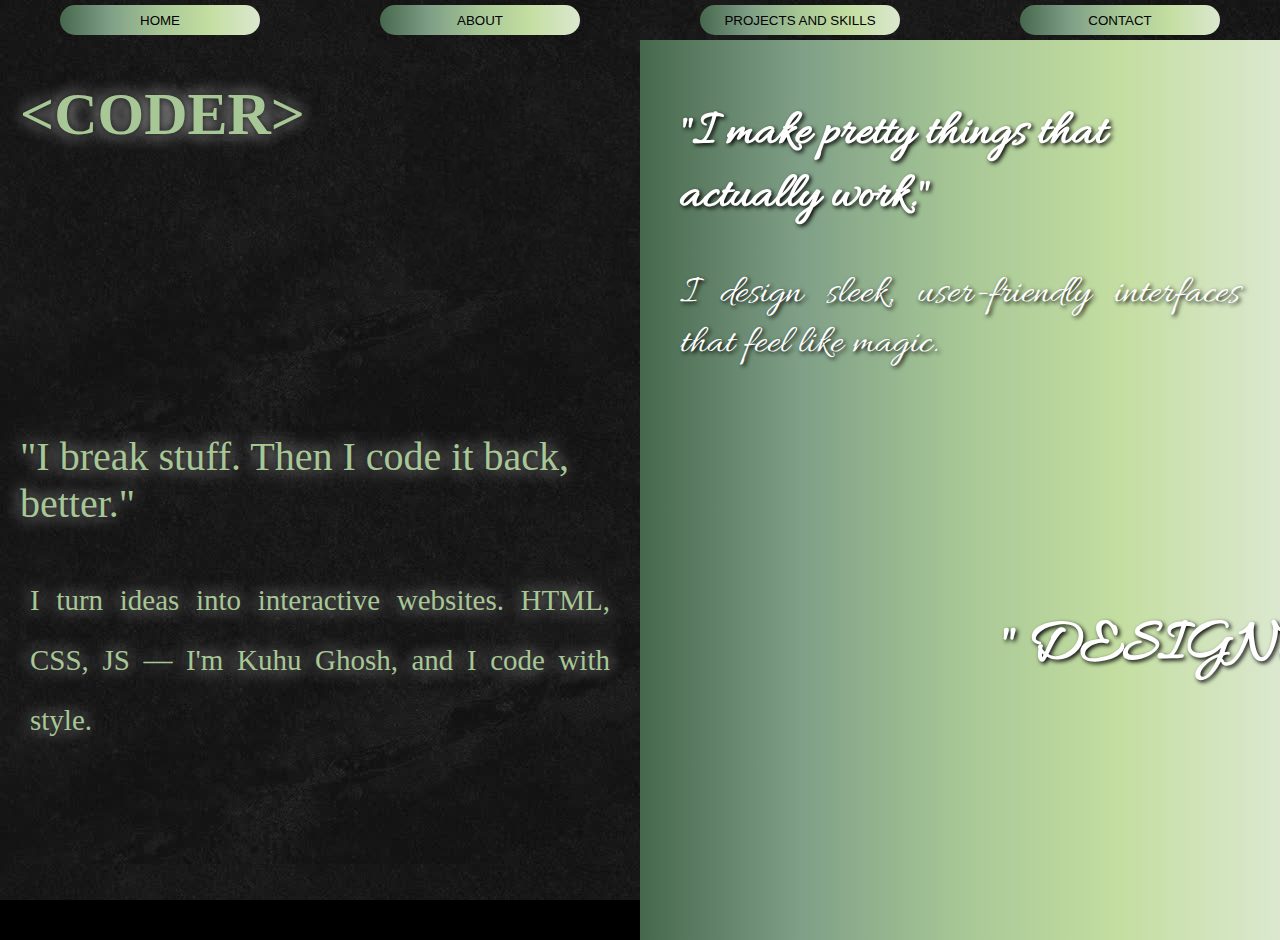
<file: index.html>
<!DOCTYPE html>
<html lang="en">

<head>
    <meta charset="UTF-8">
    <meta name="viewport" content="width=device-width, initial-scale=1.0">
    <title>Document</title>
    <link rel="stylesheet" href="home.css">
    <link
        href="https://fonts.googleapis.com/css2?family=Pacifico&family=Satisfy&family=Great+Vibes&family=Allura&family=Dancing+Script&display=swap"
        rel="stylesheet">

</head>

<body>
    <div class="menu">
        <ul>
            <button class="butt" style="background-color: transparent;border: transparent;"
                onclick="window.location.href='index.html'">
                <li>HOME</li>
            </button>
            <button class="butt" style="background-color: transparent;border: transparent;"
                onclick="window.location.href='about.html'">
                <li>ABOUT</li>
            </button>
            <button class="butt" style="background-color: transparent;border: transparent;"
                onclick="window.location.href='project.html'">
                <li>PROJECTS AND SKILLS</li>
            </button>
            <button class="butt" style="background-color: transparent;border: transparent;"
                onclick="window.location.href='contact.html'">
                <li>CONTACT</li>
            </button>
        </ul>
    </div>
    <div class="container">
        <div class="coder">
            <div class="box1">
                <div class="box3">
                    <h1>&ltCODER&gt</h1>
                    <div class="photo">
                        <img src="image/WhatsApp Image 2025-05-20 at 19.01.50_2efc9303.jpg"
                            style="width:150px; height:auto;border: 5px solid white;">
                        <img src="image/WhatsApp Image 2025-05-20 at 19.09.14_b43454e9.jpg"
                            style="width:150px; height:225px;border: 5px solid white;">
                    </div>
                </div>
                <h2 class="glitch">"I break stuff. Then I code it back, better."</h2>
                <p>I turn ideas into interactive websites.
                    HTML, CSS, JS — I'm Kuhu Ghosh, and I code with style.</p>
            </div>
        </div>
        <div class="designer"
            style="background: linear-gradient(to left, #dbe8cf, #c4dea1, #a7c796, #7f9f87, #46684c); color: rgb(255, 255, 255);">
            <div class="box2">
                <h2>"I make pretty things that actually work."</h2>
                <p>I design sleek, user-friendly interfaces that feel like magic.

                </p>
                <div class="box4">
                    <div class="photo1" style="width: 200px;height: 180px;"><img
                            src="image/WhatsApp Image 2025-05-20 at 19.01.52_60a764f5.jpg"
                            style="width:200px; height:180px;border: 5px solid white; object-fit: cover; object-position: top;"
                            alt=""></div>
                    <h1>" DESIGNER "</h1>
                </div>
            </div>
        </div>
    </div>
    </div>

</body>

</html>
</file>
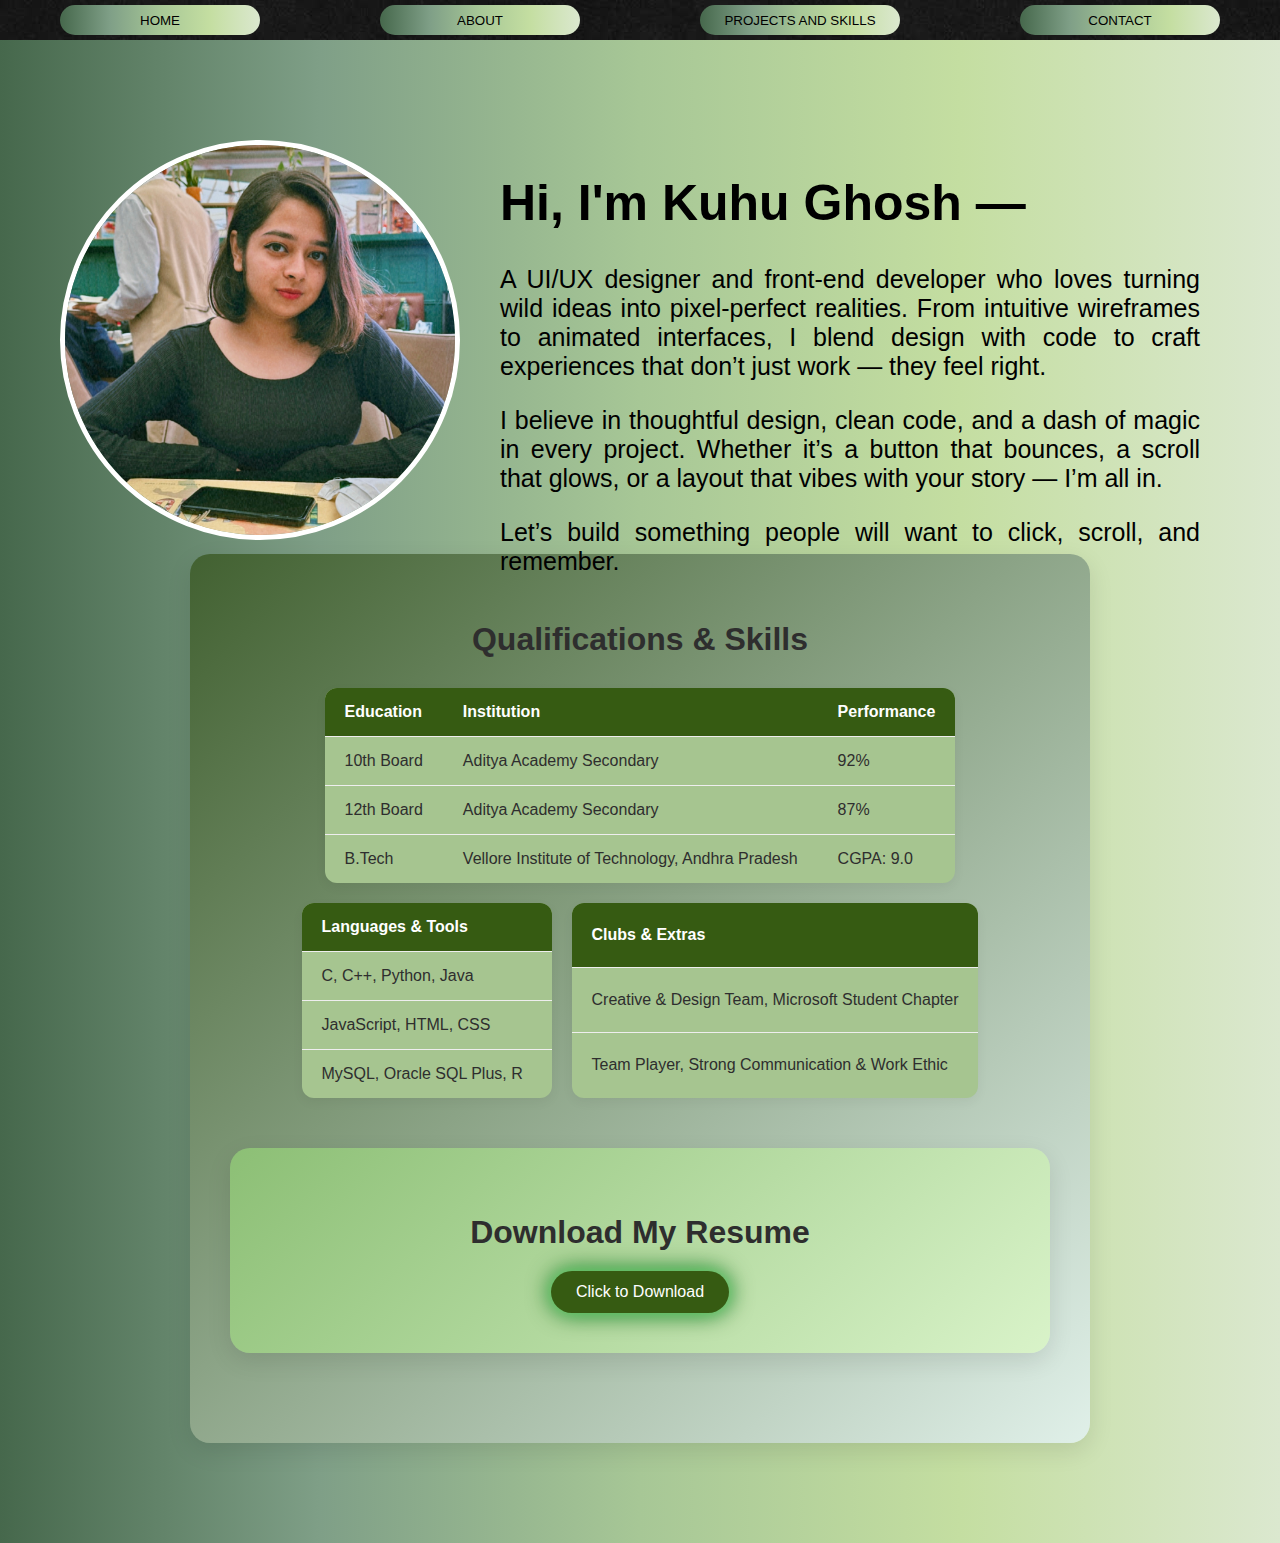
<file: about.html>
<!DOCTYPE html>
<html lang="en">

<head>
    <meta charset="UTF-8">
    <meta name="viewport" content="width=device-width, initial-scale=1.0">
    <title>Document</title>
    <link rel="stylesheet" href="about.css">
</head>

<body>
    <div class="menu">
        <ul>
            <button class="butt" style="background-color: transparent;border: transparent;"
                onclick="window.location.href='index.html'">
                <li>HOME</li>
            </button>
            <button class="butt" style="background-color: transparent;border: transparent;"
                onclick="window.location.href='about.html'">
                <li>ABOUT</li>
            </button>
            <button class="butt" style="background-color: transparent;border: transparent;"
                onclick="window.location.href='project.html'">
                <li>PROJECTS AND SKILLS</li>
            </button>
            <button class="butt" style="background-color: transparent;border: transparent;"
                onclick="window.location.href='contact.html'">
                <li>CONTACT</li>
            </button>
        </ul>
    </div>

    <div class="container">
        <div class="photo"><img src="image/ku.jpg" alt=""></div>
        <div class="text">
            <section class="about" style="font-family: 'Segoe UI', sans-serif;">
                <h1>Hi, I'm Kuhu Ghosh —</h1>
                <p>
                    A UI/UX designer and front-end developer who loves turning wild ideas into pixel-perfect realities.
                    From intuitive wireframes to animated interfaces, I blend design with code to craft experiences
                    that don’t just work — they feel right.
                </p>
                <p>
                    I believe in thoughtful design, clean code, and a dash of magic in every project.
                    Whether it’s a button that bounces, a scroll that glows, or a layout that vibes with your story —
                    I’m all in.
                </p>
                <p>
                    Let’s build something people will want to click, scroll, and remember.
                </p>
            </section>

        </div>
    </div>
    <div class="skills" style="padding-top: 30px;">
        <section class="qualifications">
            <h2> Qualifications & Skills</h2>

            <div class="qual-table">
                <table>
                    <tr>
                        <th>Education</th>
                        <th>Institution</th>
                        <th>Performance</th>
                    </tr>
                    <tr>
                        <td>10th Board</td>
                        <td>Aditya Academy Secondary</td>
                        <td>92%</td>
                    </tr>
                    <tr>
                        <td>12th Board</td>
                        <td>Aditya Academy Secondary</td>
                        <td>87%</td>
                    </tr>
                    <tr>
                        <td>B.Tech</td>
                        <td>Vellore Institute of Technology, Andhra Pradesh</td>
                        <td>CGPA: 9.0</td>
                    </tr>
                </table>

                <table>
                    <tr>
                        <th>Languages & Tools</th>
                    </tr>
                    <tr>
                        <td>C, C++, Python, Java</td>
                    </tr>
                    <tr>
                        <td>JavaScript, HTML, CSS</td>
                    </tr>
                    <tr>
                        <td>MySQL, Oracle SQL Plus, R</td>
                    </tr>
                </table>

                <table>
                    <tr>
                        <th>Clubs & Extras</th>
                    </tr>
                    <tr>
                        <td>Creative & Design Team, Microsoft Student Chapter</td>
                    </tr>
                    <tr>
                        <td>Team Player, Strong Communication & Work Ethic</td>
                    </tr>
                </table>
            </div>
            <div class="resume-download">
  <h2>Download My Resume</h2>
  <a href="cv.pdf" download class="download-button"> Click to Download</a>
</div>

        </section>
    </div>
 
</body>

</html>
</file>
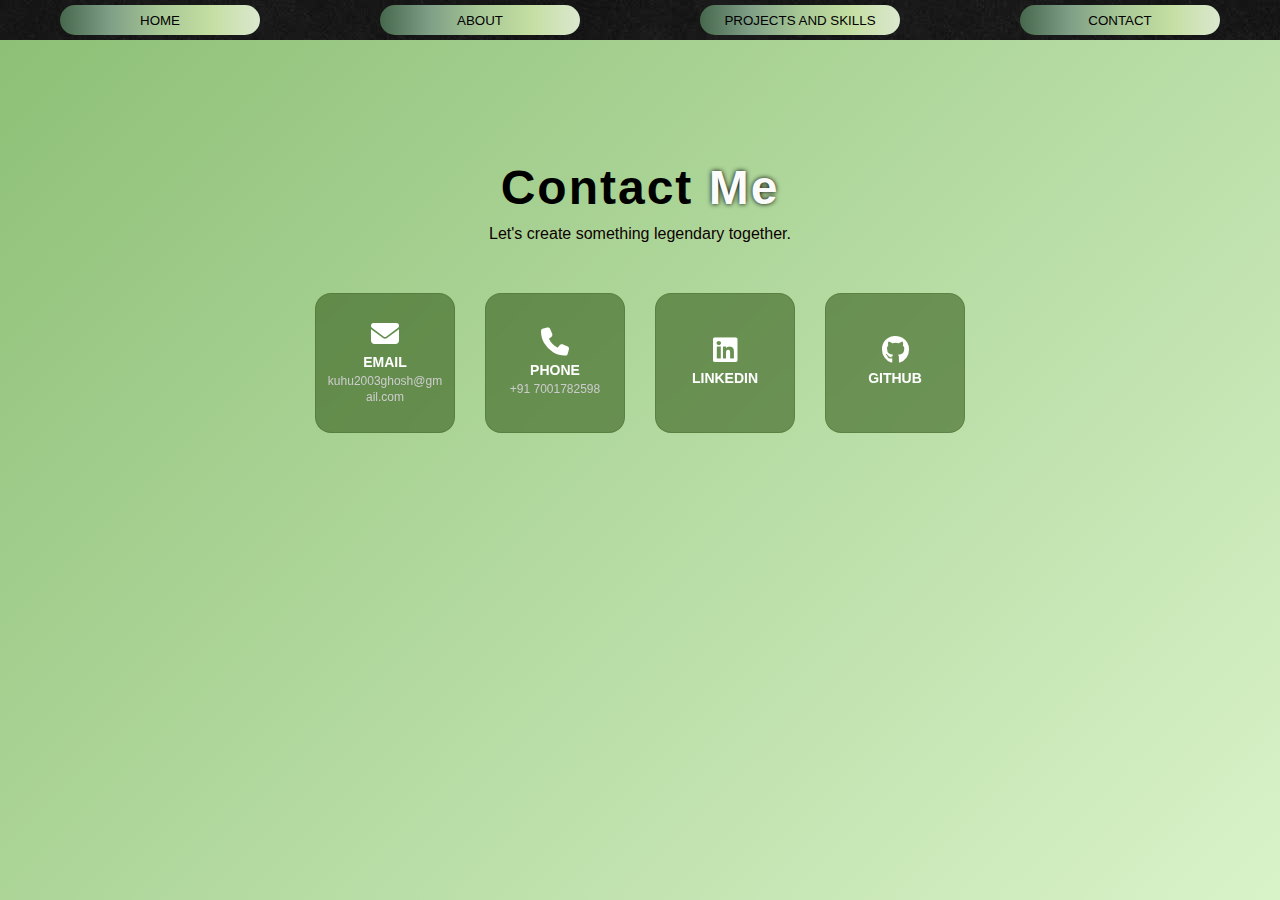
<file: contact.html>
<!DOCTYPE html>
<html lang="en">
<head>
  <meta charset="UTF-8" />
  <meta name="viewport" content="width=device-width, initial-scale=1.0"/>
  <title>Contact</title>
  <link rel="stylesheet" href="contact.css" />
  <link rel="stylesheet" href="https://cdnjs.cloudflare.com/ajax/libs/font-awesome/6.5.0/css/all.min.css"/>
  <link href="https://fonts.googleapis.com/css2?family=Orbitron:wght@400;600&display=swap" rel="stylesheet">
</head>
<body>
    <div class="menu">
        <ul>
            <button class="butt" style="background-color: transparent;border: transparent;"
                onclick="window.location.href='index.html'">
                <li>HOME</li>
            </button>
            <button class="butt" style="background-color: transparent;border: transparent;"
                onclick="window.location.href='about.html'">
                <li>ABOUT</li>
            </button>
            <button class="butt" style="background-color: transparent;border: transparent;"
                onclick="window.location.href='project.html'">
                <li>PROJECTS AND SKILLS</li>
            </button>
            <button class="butt" style="background-color: transparent;border: transparent;"
                onclick="window.location.href='contact.html'">
                <li>CONTACT</li>
            </button>
        </ul>
    </div>
  <div class="contact-container">
    <h1>Contact <span class="highlight">Me</span></h1>
    <p class="subtitle">Let's create something legendary together.</p>
    <div class="contact-icons">

      <div class="icon-block">
        <i class="fas fa-envelope"></i>
        <p>Email</p>
        <span class="info-text">kuhu2003ghosh@gmail.com</span>
      </div>

      <div class="icon-block">
        <i class="fas fa-phone"></i>
        <p>Phone</p>
        <span class="info-text">+91 7001782598</span>
      </div>

      <a href="https://www.linkedin.com/in/kuhu-ghosh-48601b366/" class="icon-block" target="_blank">
        <i class="fab fa-linkedin"></i>
        <p>LinkedIn</p>
      </a>

      <a href="https://github.com/Kuhu-Ghosh" class="icon-block" target="_blank">
        <i class="fab fa-github"></i>
        <p>GitHub</p>
      </a>

    </div>
  </div>
</body>
</html>
</file>
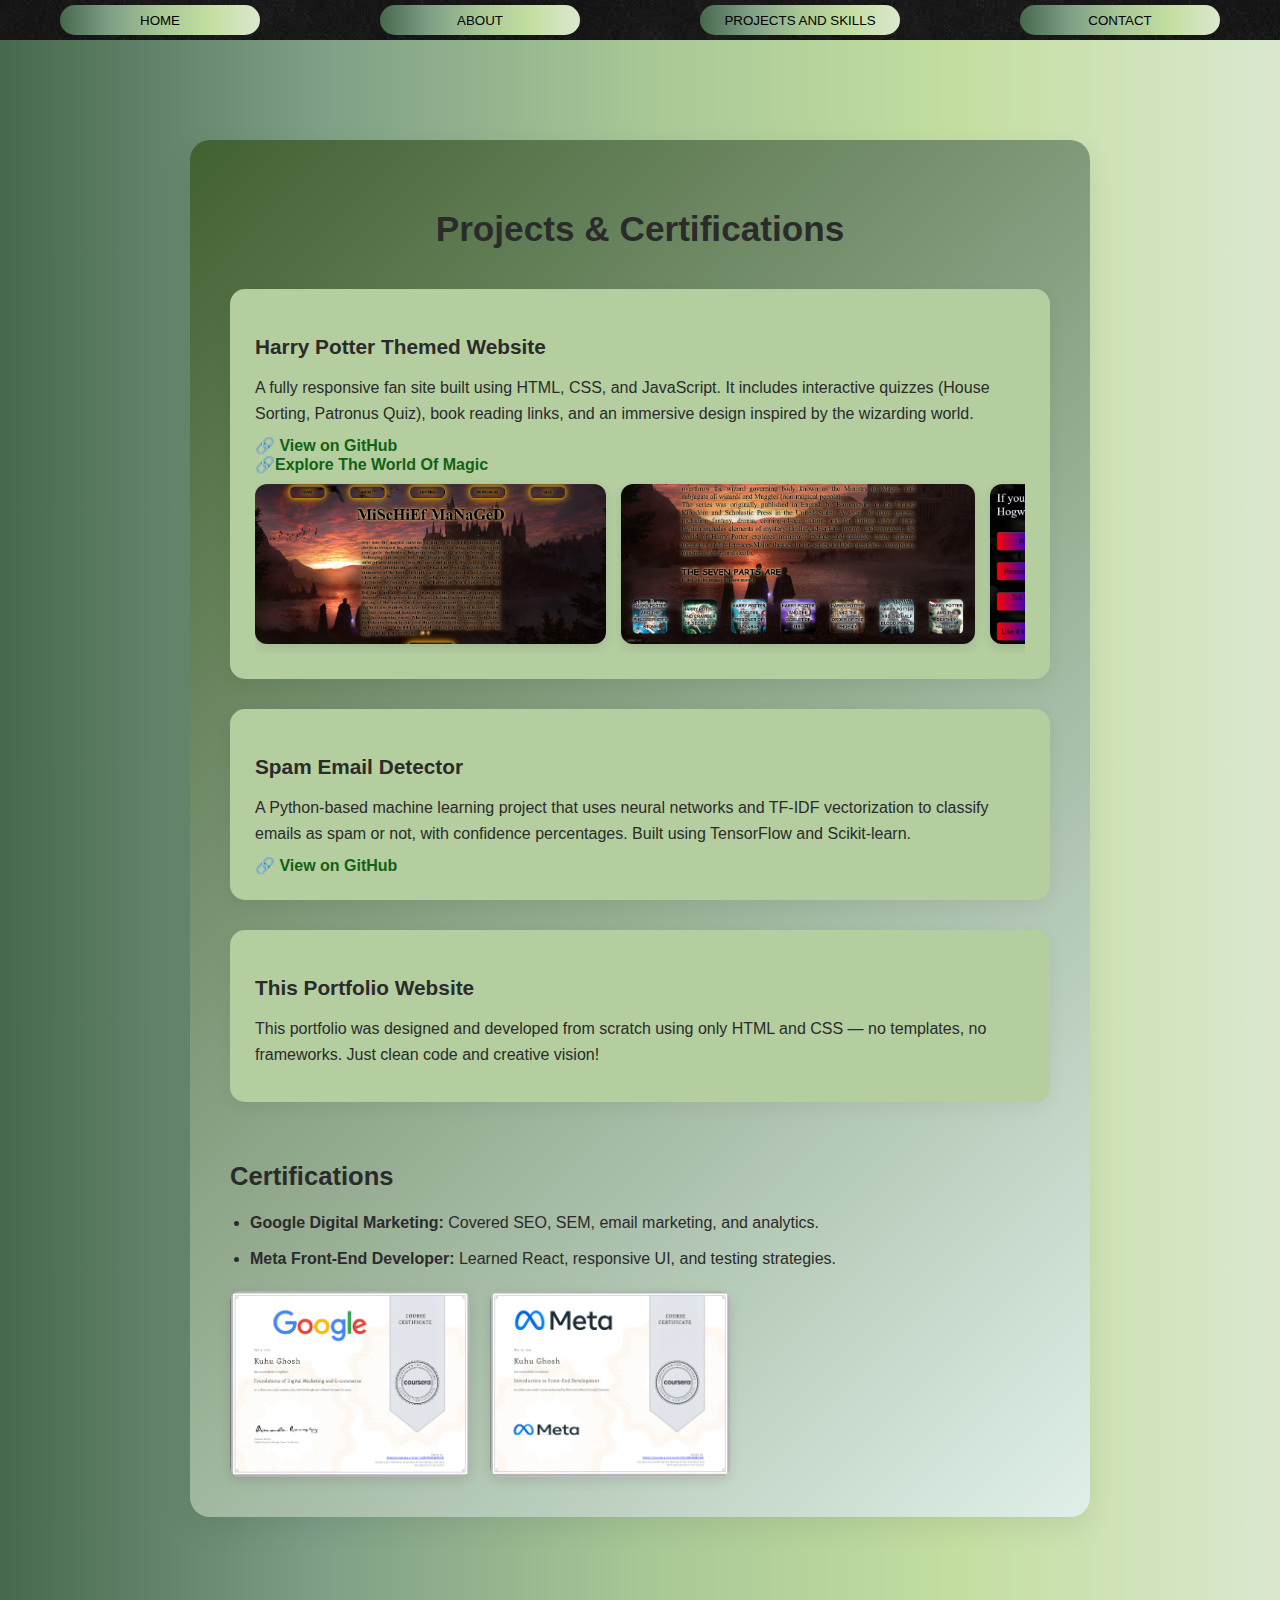
<file: project.html>
<!DOCTYPE html>
<html lang="en">

<head>
    <meta charset="UTF-8">
    <meta name="viewport" content="width=device-width, initial-scale=1.0">
    <title>Projects & Certifications</title>
    <link rel="stylesheet" href="project.css">
</head>

<body>

    <div class="menu">
        <ul>
            <button class="butt" style="background-color: transparent;border: transparent;"
                onclick="window.location.href='index.html'">
                <li>HOME</li>
            </button>
            <button class="butt" style="background-color: transparent;border: transparent;"
                onclick="window.location.href='about.html'">
                <li>ABOUT</li>
            </button>
            <button class="butt" style="background-color: transparent;border: transparent;"
                onclick="window.location.href='project.html'">
                <li>PROJECTS AND SKILLS</li>
            </button>
            <button class="butt" style="background-color: transparent;border: transparent;"
                onclick="window.location.href='contact.html'">
                <li>CONTACT</li>
            </button>
        </ul>
    </div>

    <div class="certificate">
        <section class="projects-certifications">
            <h2>Projects & Certifications</h2>

            <div class="project-list">

                <!-- Project 1 -->
                <div class="project-card">
                    <h3>Harry Potter Themed Website</h3>
                    <p>A fully responsive fan site built using HTML, CSS, and JavaScript. It includes interactive
                        quizzes (House Sorting, Patronus Quiz), book reading links, and an immersive design inspired by
                        the wizarding world.</p>
                    <div class="a" style="display: flex;flex-direction: column;">
                        <a href="https://github.com/Kuhu-Ghosh/HARRYPOTTER" target="_blank">🔗 View on GitHub</a>
                        <a href="https://kuhu-ghosh.github.io/HARRYPOTTER/" target="_blank">🔗Explore The World Of
                            Magic</a>
                    </div>
                    <div class="project-gallery">
                        <img src="hp/Screenshot 2025-05-16 165413.png" alt="Harry Potter Screenshot 1">
                        <img src="hp/Screenshot 2025-05-16 165436.png" alt="Harry Potter Screenshot 2">
                        <img src="hp/Screenshot 2025-05-16 165449.png" alt="Harry Potter Screenshot 3">
                        <img src="hp/Screenshot 2025-05-16 165504.png" alt="Harry Potter Screenshot 4">
                        <img src="hp/Screenshot 2025-05-16 165515.png" alt="Harry Potter Screenshot 5">
                        <img src="hp/Screenshot 2025-05-16 165528.png" alt="Harry Potter Screenshot 6">
                        <img src="hp/Screenshot 2025-05-16 165541.png" alt="Harry Potter Screenshot 7">
                    </div>
                </div>

                <!-- Project 2 -->
                <div class="project-card">
                    <h3>Spam Email Detector</h3>
                    <p>A Python-based machine learning project that uses neural networks and TF-IDF vectorization to
                        classify emails as spam or not, with confidence percentages. Built using TensorFlow and
                        Scikit-learn.</p>
                    <a href="https://github.com/Kuhu-Ghosh/Spam_email_detector-" target="_blank">🔗 View on
                        GitHub</a>
                </div>
                <div class="project-card portfolio-note">
                    <h3> This Portfolio Website</h3>
                    <p>This portfolio was designed and developed from scratch using only HTML and CSS — no
                        templates, no
                        frameworks. Just clean code and creative vision!</p>
                </div>

            </div>


            <!-- Certifications -->
            <div class="certifications">
                <h3>Certifications</h3>
                <ul>
                    <li><strong>Google Digital Marketing:</strong> Covered SEO, SEM, email marketing, and analytics.
                    </li>
                    <li><strong>Meta Front-End Developer:</strong> Learned React, responsive UI, and testing
                        strategies.
                    </li>
                </ul>
                <div class="cert-images">
                    <img src="certificate/Screenshot 2025-05-21 001313.png" alt="Google Certificate">
                    <img src="certificate/Screenshot 2025-05-21 001403.png" alt="Meta Certificate">
                </div>
            </div>
        </section>
    </div>

</body>

</html>
</file>
<file: home.css>
@keyframes flyFromLeft {
  0% {
    transform: translateX(-100vw) rotate(0deg);
    opacity: 0;
  }

  100% {
    transform: translateX(0) rotate(-7deg);
    opacity: 1;
  }
}

@keyframes flyFromRight {
  0% {
    transform: translateX(100vw) rotate(0deg);
    opacity: 0;
  }

  100% {
    transform: translateX(0) rotate(6deg);
    opacity: 1;
  }
}

@keyframes flyFromTopLeft {
  0% {
    transform: translate(-100vw, -100vh) rotate(-15deg);
    opacity: 0;
  }

  100% {
    transform: translate(0, 0) rotate(0deg);
    opacity: 1;
  }
}

* {
  box-sizing: border-box;
}


body {
  background-color: black;
  margin: 0px;
  padding: 0px;
  overflow-y: hidden;
}

.menu {

  height: 40px;
  color: aliceblue;
  background-image: url(image/gettyimages-1448291104-640x640.jpg);
}

.menu ul {
  display: flex;
  list-style: none;
  justify-content: space-around;
  align-items: center;
  padding: 0;
  margin: 0;
  height: 100%;
}

.menu ul li {
  background: linear-gradient(to left, #dbe8cf, #c4dea1, #a7c796, #7f9f87, #46684c);
  color: rgb(0, 0, 0);
  width: 200px;
  display: flex;
  justify-content: center;
  align-items: center;
  height: 30px;
  border-radius: 20px;
}

.container {
  width: 100vw;
  height: 100vh;
  display: flex;
  justify-content: center;
  align-items: center;
}

.coder {
  width: 50vw;
  height: 100vh;
  background-image: url(image/gettyimages-1448291104-640x640.jpg);
  background-attachment: fixed;
  display: flex;
  flex-direction: row;
}


.designer {
  width: 50vw;
  height: 100vh;
  color: white;
}

.box1 h1 {
  padding-left: 20px;
  font-size: 60px;
  color:#a7c796;
  text-shadow: 0 0 8px rgb(0, 0, 0), 0 0 16px rgb(255, 255, 255);
}

.box2 {
  padding: 20px;
  padding-right: 40px;
}

.box2 h2 {
  font-family: 'Allura', cursive;
  text-shadow: 2px 2px 4px black;
  padding-left: 20px;
  font-size: 50px;
}

.box2 p {
  font-family: 'Allura', cursive;
  text-shadow: 2px 2px 4px black;
  padding-left: 20px;
  font-size: 40px;
  text-align: justify;
  margin-top: 0px;
  padding-top: 0px;
}

.box2 h1 {
  padding-left: 140px;
  padding-top: 60px;
  font-family: 'Allura', cursive;
  font-size: 60px;
  text-shadow: 2px 2px 4px black;
}

.box1 h2 {
  font-weight: 200;
  padding-left: 20px;
  font-size: 40px;
  padding-top: 200px;
  color:#a7c796;
  text-shadow: 0 0 8px rgb(0, 0, 0), 0 0 16px rgb(255, 255, 255);
}

.box1 p {
  text-align: justify;
  font-size: 29px;
  line-height: 60px;
  color:#a7c796;
  text-shadow: 0 0 8px rgb(0, 0, 0), 0 0 16px rgb(255, 255, 255);
  margin: 0;
  padding: 10px 30px 30px 30px;
}

.photo {
  background-image: url(image/gettyimages-1448291104-640x640.jpg);
  width: 300px;
  height: 200px;
  margin-left: 100px;
  margin-top: 50px;
  display: flex;
  gap: 100px;
  position: relative;
}

.box3 {
  display: flex;
  width: 50vw;
  height: 160px;
  gap: 0px;

}

.photo img {
  position: absolute;
  width: 150px;
  height: auto;
  border: 5px solid white;
  box-shadow: 0 4px 8px rgba(0, 0, 0, 0.4);
  transition: transform 0.3s ease;
  opacity: 0;
}

.photo img:first-child {
  transform: rotate(-6deg);
  left: 0px;
  top: 10px;
  z-index: 1;
  animation: flyFromLeft 1s ease-out forwards;
}

.photo img:last-child {
  transform: rotate(6deg);
  left: 140px;
  z-index: 2;
  animation: flyFromRight 1s ease-out forwards;
  animation-delay: 0.3s;
}

.box4 {
  display: flex;
  width: 730px;
  height: 180px;
  padding-top: 100px;
}

.photo1 img {
  animation: flyFromTopLeft 1s ease-out forwards;
  opacity: 0;
}

.butt {
  color: white;
  border: none;
  border-radius: 50px;
  cursor: pointer;
  transition: box-shadow 0.3s ease;
}

.butt:active {
  box-shadow: 0 0 15px #60c12f, 0 0 25px #7cd423, 0 0 40px #fbfbfc;
  outline: none;
}

@media (max-width: 768px) {
    .container {
        flex-direction: column;
        align-items: center;
        text-align: center;
        padding: 20px;
    }

    .photo {
        padding: 20px 0;
        width: 80%;
        height: auto;
    }

    .photo img {
        width: 80%;
        height: auto;
    }

    .text {
        width: 90%;
        font-size: 1rem;
        padding: 10px 0;
    }

    .menu ul {
        flex-direction: column;
        gap: 10px;
        flex-wrap: wrap;
        justify-content: center;
        padding: 10px 0;
    }

    .coder, .designer {
        width: 100vw;
        height: auto;
        flex-direction: column;
    }

    .box1 h1, .box2 h1, .box1 h2, .box2 h2, .box2 p, .box1 p {
        font-size: 1.2rem;
        padding: 10px;
    }

    .menu ul li {
        width: 100%;
    }
}
</file>
<file: about.css>
* {
  box-sizing: border-box;
}

body {
  background: linear-gradient(to left, #dbe8cf, #c4dea1, #a7c796, #7f9f87, #46684c);
  margin: 0px;
  padding-top: 0px;
  overflow-x: hidden;
}

.menu {
  margin: 0px;
  padding-top: 0px;
  height: 40px;
  color: aliceblue;
  background-image: url(image/gettyimages-1448291104-640x640.jpg);
}

.menu ul {
  display: flex;
  list-style: none;
  justify-content: space-around;
  align-items: center;
  padding: 0;
  margin: 0;
  height: 100%;
}

.menu ul li {
  background: linear-gradient(to left, #dbe8cf, #c4dea1, #a7c796, #7f9f87, #46684c);
  color: rgb(0, 0, 0);
  width: 200px;
  display: flex;
  justify-content: center;
  align-items: center;
  height: 30px;
  border-radius: 20px;
}

.butt {
  color: white;
  border: none;
  border-radius: 50px;
  cursor: pointer;
  transition: box-shadow 0.3s ease;
}

.butt:active {
  box-shadow: 0 0 15px #6ce176, 0 0 25px #03540d, 0 0 40px #fbfbfc;
  outline: none;
}

.container {
  width: 100vw;
  height: 30vw;
  display: flex;
}

.photo {
  width: 500px;
  height: 400px;
  padding-top: 100px;
  padding-left: 60px;
}

.photo img {
  width: 400px;
  height: 400px;
  border: 5px solid white;
  object-fit: cover;
  border-radius: 50%;
}

.text {
  padding-top: 100px;
  width: 700px;
  font-size: 25px;
  text-align: justify;
}

.qualifications {
  max-width: 900px;
  margin: 100px auto;
  padding: 40px;
  font-family: 'Segoe UI', sans-serif;
  background: linear-gradient(135deg, #426131, #e0f0e9);
  border-radius: 20px;
  box-shadow: 0 8px 24px rgba(0, 0, 0, 0.1);
  color: #2e2e2e;
}

.qualifications h2 {
  text-align: center;
  font-size: 2rem;
  margin-bottom: 30px;
}

.qual-table {
  display: flex;
  flex-wrap: wrap;
  gap: 20px;
  justify-content: center;
}

.qual-table table {
  border-collapse: collapse;
  min-width: 250px;
  background-color: #a6c590;
  border-radius: 12px;
  overflow: hidden;
  box-shadow: 0 4px 12px rgba(0, 0, 0, 0.05);
}

.qual-table th,
.qual-table td {
  padding: 15px 20px;
  text-align: left;
  border-bottom: 1px solid #eee;
}

.qual-table th {
  background-color: #365b12;
  color: white;
  font-size: 1rem;
}

.qual-table tr:last-child td {
  border-bottom: none;
}

.resume-download {
  max-width: 900px;
  margin: 50px auto;
  padding: 40px;
  background: linear-gradient(135deg, #8cbf75, #d9f3c9);
  border-radius: 20px;
  box-shadow: 0 8px 24px rgba(0, 0, 0, 0.1);
  text-align: center;
  font-family: 'Segoe UI', sans-serif;
}

.resume-download h2 {
  font-size: 2rem;
  margin-bottom: 20px;
  color: #2e2e2e;
}

.download-button {
  display: inline-block;
  padding: 12px 25px;
  font-size: 1rem;
  color: white;
  background-color: #365b12;
  text-decoration: none;
  border-radius: 30px;
  box-shadow: 0 0 15px #6ce176, 0 0 25px #03540d;
  transition: background-color 0.3s, transform 0.2s;
}

.download-button:hover {
  background-color: #4caf50;
  transform: scale(1.05);
}

/* ✅ MOBILE ONLY CHANGES BELOW */
@media (max-width: 768px) {
  .menu ul {
    flex-direction: column;
    gap: 10px;
    padding: 10px 0;
  }

  .menu ul li {
    width: 90%;
    max-width: 200px;
    margin: 5px auto;
  }

  .container {
    flex-direction: column;
    align-items: center;
    height: auto;
    padding: 20px;
    gap: 20px;
  }

  .photo {
    width: 100%;
    padding: 0;
    display: flex;
    justify-content: center;
    height: auto;
  }

  .photo img {
    width: 80%;
    height: auto;
  }

  .text {
    width: 90%;
    font-size: 1rem;
    padding: 10px;
    text-align: center;
  }

  .qualifications {
    padding: 20px;
    margin: 40px 10px;
  }

  .qual-table {
    flex-direction: column;
    align-items: center;
  }

  .resume-download {
    padding: 20px;
    margin: 20px 10px;
  }

  .download-button {
    font-size: 0.9rem;
    padding: 10px 20px;
  }

  
     .menu ul {
        flex-wrap: wrap;
        justify-content: center;
        padding: 10px 0;
    }

    .menu ul li {
        width: 100%;
        max-width: 200px;
        margin: 5px auto;
    }
}
</file>
<file: contact.css>
* {
  margin: 0;
  padding: 0;
  box-sizing: border-box;
}

.menu {

  height: 40px;
  color: aliceblue;
  background-image: url(image/gettyimages-1448291104-640x640.jpg);
}

.menu ul {
  display: flex;
  list-style: none;
  justify-content: space-around;
  align-items: center;
  padding: 0;
  margin: 0;
  height: 100%;
}

.menu ul li {
  background: linear-gradient(to left, #dbe8cf, #c4dea1, #a7c796, #7f9f87, #46684c);
  color: rgb(0, 0, 0);
  width: 200px;
  display: flex;
  justify-content: center;
  align-items: center;
  height: 30px;
  border-radius: 20px;
}

body {
  background: linear-gradient(135deg, #8cbf75, #d9f3c9);
  font-family: 'Segoe UI', sans-serif;
  color: rgb(0, 0, 0);
  text-align: center;
  
}

.butt {
  color: white;
  border: none;
  border-radius: 50px;
  cursor: pointer;
  transition: box-shadow 0.3s ease;
}

.butt:active {
  box-shadow: 0 0 15px #6ce176, 0 0 25px #03540d, 0 0 40px #fbfbfc;
  outline: none;
}

.contact-container{
    padding-top: 150px;
  min-height: calc(100vh - 40px); 
  padding: 120px 20px 60px;
  box-sizing: border-box;

}

.contact-container h1 {
  font-size: 48px;
  font-weight: 600;
  letter-spacing: 2px;
}

.highlight {
  color: #fbfbfb;
  text-shadow: 0 0 5px #000000;
}

.subtitle {
  margin-top: 10px;
  font-size: 16px;
  color: #0e0101;
}

.contact-icons {
  display: flex;
  justify-content: center;
  flex-wrap: wrap;
  gap: 30px;
  margin-top: 50px;
  animation: fadeIn 1.5s ease-in-out;
}

.icon-block {
  background: rgba(55, 95, 30, 0.6);
  backdrop-filter: blur(10px);
  border: 1px solid rgba(36, 69, 7, 0.2);
  border-radius: 16px;
  width: 140px;
  height: 140px;
  display: flex;
  flex-direction: column;
  align-items: center;
  justify-content: center;
  transition: transform 0.3s ease, box-shadow 0.3s ease, border 0.3s ease;
  color: white;
  text-decoration: none;
  position: relative;
  overflow: hidden;
}

.icon-block:hover {
  transform: translateY(-10px) scale(1.05);
  box-shadow: 0 0 20px #000000;
  border: 1px solid #39750f;
  cursor: pointer;
}

.icon-block i {
  font-size: 28px;
  margin-bottom: 6px;
}

.icon-block p {
  font-size: 14px;
  font-weight: 600;
  margin-bottom: 4px;
  text-transform: uppercase;
}

.info-text {
  font-size: 12px;
  color: #cccccc;
  padding: 0 10px;
  word-break: break-word;
  line-height: 1.3;
}

@keyframes fadeIn {
  from { opacity: 0; transform: translateY(20px); }
  to   { opacity: 1; transform: translateY(0); }
}


@media (max-width: 768px) {

    .menu ul {
        flex-direction: column;
        gap: 10px;
    }
}

@media (max-width: 768px) {
    .menu ul {
        flex-wrap: wrap;
        justify-content: center;
        padding: 10px 0;
    }

    .menu ul li {
        width: 100%;
        max-width: 200px;
        margin: 5px auto;
    }
}
</file>
<file: project.css>
* {
  box-sizing: border-box;
}


body {
    background: linear-gradient(to left, #dbe8cf, #c4dea1, #a7c796, #7f9f87, #46684c);
    margin: 0px;
    padding-top: 0px;
    overflow-x: hidden;
}

.menu {
    margin: 0px;
    padding-top: 0px;
    height: 40px;
    color: aliceblue;
    background-image: url(image/gettyimages-1448291104-640x640.jpg);
}

.menu ul {
    display: flex;
    list-style: none;
    justify-content: space-around;
    align-items: center;
    padding: 0;
    margin: 0;
    height: 100%;
}

.menu ul li {
    background: linear-gradient(to left, #dbe8cf, #c4dea1, #a7c796, #7f9f87, #46684c);
    color: rgb(0, 0, 0);
    width: 200px;
    display: flex;
    justify-content: center;
    align-items: center;
    height: 30px;
    border-radius: 20px;
}

.butt {
    color: white;
    border: none;
    border-radius: 50px;
    cursor: pointer;
    transition: box-shadow 0.3s ease;
}

.butt:active {
    box-shadow: 0 0 15px #6ce176, 0 0 25px #03540d, 0 0 40px #fbfbfc;
    outline: none;
}
.projects-certifications {
    max-width: 900px;
    margin: 100px auto;
    padding: 40px;
    font-family: 'Segoe UI', sans-serif;
    background: linear-gradient(135deg, #426131, #e0f0e9);
    border-radius: 20px;
    box-shadow: 0 10px 30px rgba(0, 0, 0, 0.08);
    color: #2b2b2b;
}

.projects-certifications h2 {
    text-align: center;
    font-size: 2.2rem;
    margin-bottom: 40px;
}

.project-list {
    display: flex;
    flex-direction: column;
    gap: 30px;
}

.project-card {
    background-color: #b4cea0;
    border-radius: 15px;
    padding: 25px;
    box-shadow: 0 6px 18px rgba(0, 0, 0, 0.05);
    transition: transform 0.2s ease;
}

.project-card:hover {
    transform: translateY(-5px);
}

.project-card h3 {
    margin-bottom: 10px;
    font-size: 1.3rem;
}

.project-card p {
    font-size: 1rem;
    line-height: 1.6;
    margin-bottom: 10px;
}

.project-card a {
    color: #126114;
    font-weight: 600;
    text-decoration: none;
}

.project-card a:hover {
    text-decoration: underline;
}

.certifications {
    margin-top: 60px;
}

.certifications h3 {
    font-size: 1.6rem;
    margin-bottom: 20px;
}

.certifications ul {
    list-style-type: disc;
    padding-left: 20px;
    margin-bottom: 20px;
}

.certifications li {
    margin-bottom: 12px;
    font-size: 1rem;
    line-height: 1.5;
}

.cert-images {
    display: flex;
    gap: 20px;
    flex-wrap: wrap;
}

.cert-images img {
    width: 240px;
    border-radius: 10px;
    box-shadow: 0 4px 12px rgba(0, 0, 0, 0.1);
}

.project-gallery {
    display: flex;
    overflow-x: auto;
    gap: 15px;
    padding: 10px 0;
}

.project-gallery img {
    height: 160px;
    border-radius: 12px;
    flex-shrink: 0;
    box-shadow: 0 4px 12px rgba(0, 0, 0, 0.1);
    transition: transform 0.2s ease;
}

.project-gallery img:hover {
    transform: scale(1.05);
}

.project-gallery::-webkit-scrollbar {
    height: 8px;
}

.project-gallery::-webkit-scrollbar-track {
    background: transparent;
}

.project-gallery::-webkit-scrollbar-thumb {
    background: #386229; 
    border-radius: 10px;
    box-shadow: 0 0 10px #042405, 0 0 20px #81c784;
    transition: background 0.3s;
}

.project-gallery::-webkit-scrollbar-thumb:hover {
    background:#386229; 
    box-shadow: 0 0 12px #000000, 0 0 25px #000000;
}

@media (max-width: 768px) {
    .container {
        flex-direction: column;
        align-items: center;
        text-align: center;
        padding: 20px;
    }

    .photo {
        padding: 20px 0;
        width: 80%;
        height: auto;
    }

    .photo img {
        width: 80%;
        height: auto;
    }

    .text {
        width: 90%;
        font-size: 1rem;
        padding: 10px 0;
    }

    .qualifications {
        padding: 20px;
    }

    .menu ul {
        flex-direction: column;
        gap: 10px;
    }

    .menu ul li {
        width: 90%;
        margin: 5px 0;
    }

    .coder, .designer {
        width: 100vw;
        height: auto;
        flex-direction: column;
    }

    .box1 h1, .box2 h1, .box1 h2, .box2 h2, .box2 p, .box1 p {
        font-size: 1.2rem;
        padding: 10px;
    }

    .project-gallery img {
        height: 120px;
    }

    .cert-images {
        justify-content: center;
    }

    .cert-images img {
        width: 90%;
    }
}

@media (max-width: 768px) {
    .menu ul {
        flex-wrap: wrap;
        justify-content: center;
        padding: 10px 0;
    }

    .menu ul li {
        width: 100%;
        max-width: 200px;
        margin: 5px auto;
    }
}
</file>
